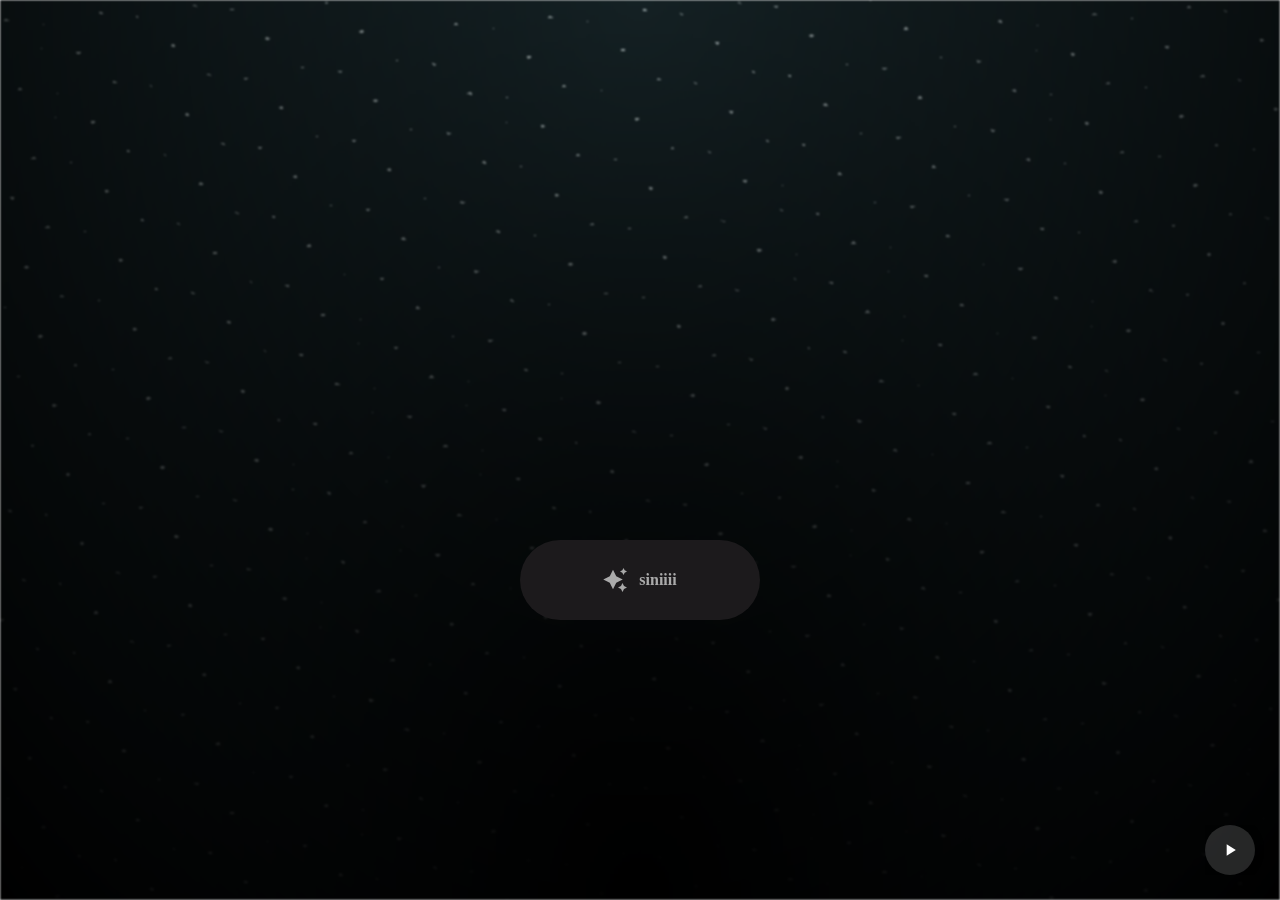
<file: index.html>
<!DOCTYPE html>
<html lang="en">
<head>
  <meta charset="UTF-8">
  <meta name="viewport" content="width=device-width, initial-scale=1.0">
  <link rel="shortcut icon" href="images/gift.png" type="image/x-icon">
  <link rel="stylesheet" href="css/index.css">
  <title>FLOWERS FOR SOMEONE</title>
</head>
<body>
  <div class="night"></div>
  <h1 class="title"></h1>

  <div style="position: absolute; top: 60vh; width: 100%; display: flex; justify-content: center;">
    <a href="flower.html" class="btn">
      <svg height="24" width="24" fill="#FFFFFF" viewBox="0 0 24 24" class="sparkle">
        <path d="M10,21.236,6.755,14.745.264,11.5,6.755,8.255,10,1.764l3.245,6.491L19.736,11.5l-6.491,3.245ZM18,21l1.5,3L21,21l3-1.5L21,18l-1.5-3L18,18l-3,1.5ZM19.333,4.667,20.5,7l1.167-2.333L24,3.5,21.667,2.333,20.5,0,19.333,2.333,17,3.5Z"/>
      </svg>
      <span class="text">siniiii</span>
    </a>
  </div>

  <!-- Floating Music Button -->
  <iframe
    src="music.html"
    allow="autoplay"
    id="bg-music"
    style="
      position: fixed;
      bottom: 15px;
      right: 15px;
      width: 60px;
      height: 60px;
      border: none;
      background: transparent;
      z-index: 9999;
    ">
  </iframe>

  <script src="js/index.js"></script>

  <script>
    document.addEventListener("click", () => {
      const iframe = document.getElementById("bg-music");
      iframe.contentWindow.postMessage("startMusic", "*");
    }, { once: true });
  </script>
</body>
</html>
</file>
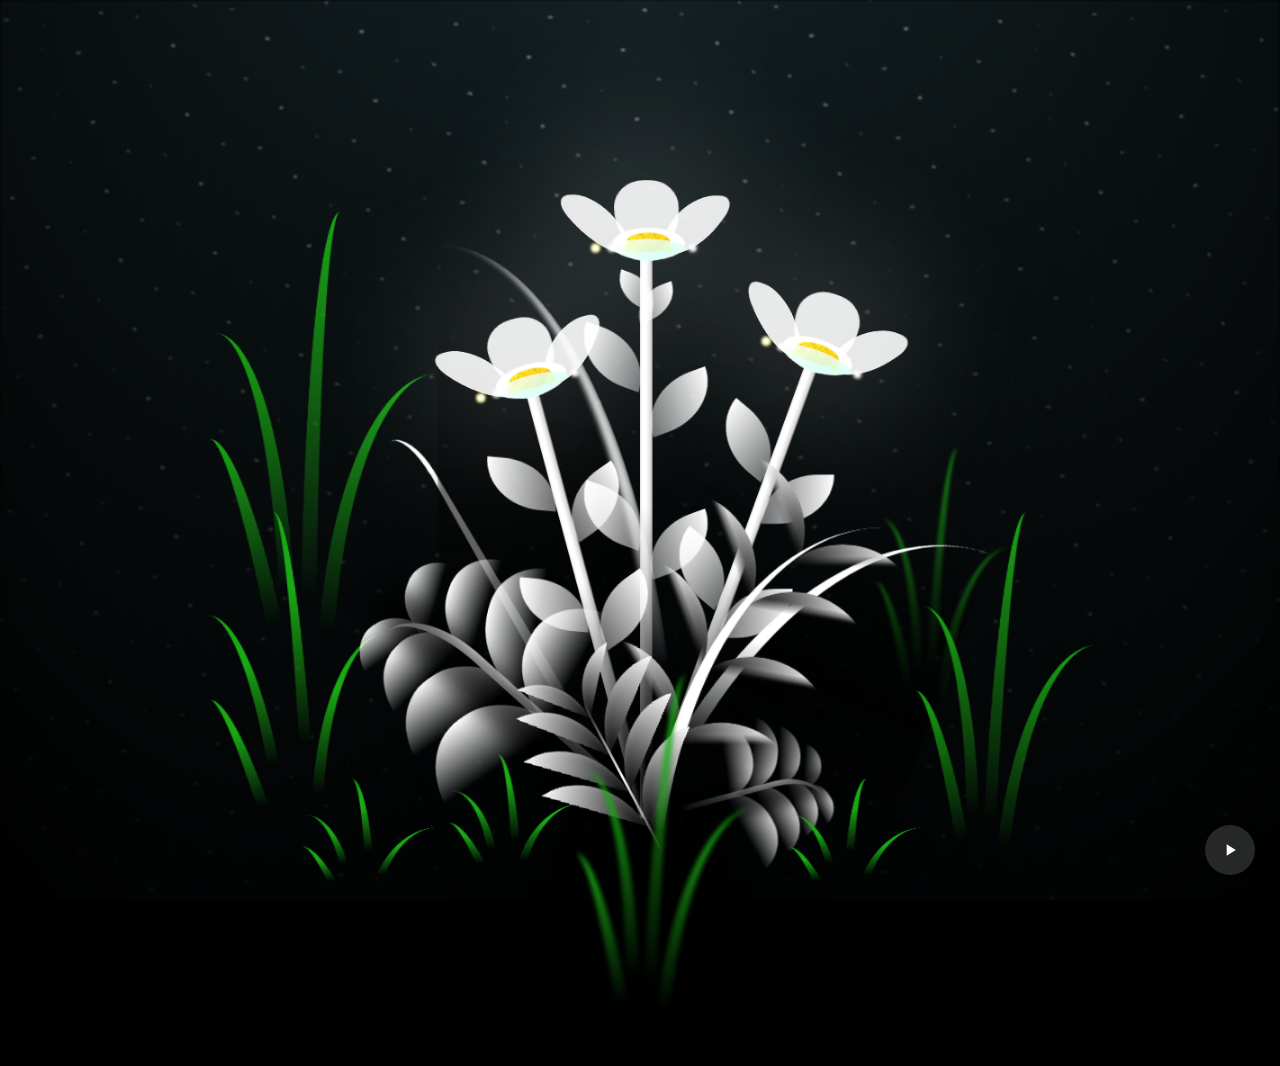
<file: flower.html>
<!DOCTYPE html>
<html lang="en">

<head>
  <meta charset="UTF-8">
  <meta http-equiv="X-UA-Compatible" content="IE=edge">
  <meta name="viewport" content="width=device-width, initial-scale=1.0">
  <link rel="shortcut icon" href="images/gift.png" type="image/x-icon">
  <link rel="stylesheet" href="css/style.css">

  <!-- Document Title -->
  <title>FLOWERS</title>
</head>

<body class="not-loaded">
  <!-- Background -->
  <div class="night"></div>

  <!-- Flower -->
  <div class="flowers">
    <div class="flower flower--1">
      <div class="flower__leafs flower__leafs--1">
        <div class="flower__leaf flower__leaf--1"></div>
        <div class="flower__leaf flower__leaf--2"></div>
        <div class="flower__leaf flower__leaf--3"></div>
        <div class="flower__leaf flower__leaf--4"></div>
        <div class="flower__white-circle"></div>

        <div class="flower__light flower__light--1"></div>
        <div class="flower__light flower__light--2"></div>
        <div class="flower__light flower__light--3"></div>
        <div class="flower__light flower__light--4"></div>
        <div class="flower__light flower__light--5"></div>
        <div class="flower__light flower__light--6"></div>
        <div class="flower__light flower__light--7"></div>
        <div class="flower__light flower__light--8"></div>

      </div>
      <div class="flower__line">
        <div class="flower__line__leaf flower__line__leaf--1"></div>
        <div class="flower__line__leaf flower__line__leaf--2"></div>
        <div class="flower__line__leaf flower__line__leaf--3"></div>
        <div class="flower__line__leaf flower__line__leaf--4"></div>
        <div class="flower__line__leaf flower__line__leaf--5"></div>
        <div class="flower__line__leaf flower__line__leaf--6"></div>
      </div>
    </div>

    <div class="flower flower--2">
      <div class="flower__leafs flower__leafs--2">
        <div class="flower__leaf flower__leaf--1"></div>
        <div class="flower__leaf flower__leaf--2"></div>
        <div class="flower__leaf flower__leaf--3"></div>
        <div class="flower__leaf flower__leaf--4"></div>
        <div class="flower__white-circle"></div>

        <div class="flower__light flower__light--1"></div>
        <div class="flower__light flower__light--2"></div>
        <div class="flower__light flower__light--3"></div>
        <div class="flower__light flower__light--4"></div>
        <div class="flower__light flower__light--5"></div>
        <div class="flower__light flower__light--6"></div>
        <div class="flower__light flower__light--7"></div>
        <div class="flower__light flower__light--8"></div>

      </div>
      <div class="flower__line">
        <div class="flower__line__leaf flower__line__leaf--1"></div>
        <div class="flower__line__leaf flower__line__leaf--2"></div>
        <div class="flower__line__leaf flower__line__leaf--3"></div>
        <div class="flower__line__leaf flower__line__leaf--4"></div>
      </div>
    </div>

    <div class="flower flower--3">
      <div class="flower__leafs flower__leafs--3">
        <div class="flower__leaf flower__leaf--1"></div>
        <div class="flower__leaf flower__leaf--2"></div>
        <div class="flower__leaf flower__leaf--3"></div>
        <div class="flower__leaf flower__leaf--4"></div>
        <div class="flower__white-circle"></div>

        <div class="flower__light flower__light--1"></div>
        <div class="flower__light flower__light--2"></div>
        <div class="flower__light flower__light--3"></div>
        <div class="flower__light flower__light--4"></div>
        <div class="flower__light flower__light--5"></div>
        <div class="flower__light flower__light--6"></div>
        <div class="flower__light flower__light--7"></div>
        <div class="flower__light flower__light--8"></div>

      </div>
      <div class="flower__line">
        <div class="flower__line__leaf flower__line__leaf--1"></div>
        <div class="flower__line__leaf flower__line__leaf--2"></div>
        <div class="flower__line__leaf flower__line__leaf--3"></div>
        <div class="flower__line__leaf flower__line__leaf--4"></div>
      </div>
    </div>

    <div class="grow-ans" style="--d:1.2s">
      <div class="flower__g-long">
        <div class="flower__g-long__top"></div>
        <div class="flower__g-long__bottom"></div>
      </div>
    </div>

    <div class="growing-grass">
      <div class="flower__grass flower__grass--1">
        <div class="flower__grass--top"></div>
        <div class="flower__grass--bottom"></div>
        <div class="flower__grass__leaf flower__grass__leaf--1"></div>
        <div class="flower__grass__leaf flower__grass__leaf--2"></div>
        <div class="flower__grass__leaf flower__grass__leaf--3"></div>
        <div class="flower__grass__leaf flower__grass__leaf--4"></div>
        <div class="flower__grass__leaf flower__grass__leaf--5"></div>
        <div class="flower__grass__leaf flower__grass__leaf--6"></div>
        <div class="flower__grass__leaf flower__grass__leaf--7"></div>
        <div class="flower__grass__leaf flower__grass__leaf--8"></div>
        <div class="flower__grass__overlay"></div>
      </div>
    </div>

    <div class="growing-grass">
      <div class="flower__grass flower__grass--2">
        <div class="flower__grass--top"></div>
        <div class="flower__grass--bottom"></div>
        <div class="flower__grass__leaf flower__grass__leaf--1"></div>
        <div class="flower__grass__leaf flower__grass__leaf--2"></div>
        <div class="flower__grass__leaf flower__grass__leaf--3"></div>
        <div class="flower__grass__leaf flower__grass__leaf--4"></div>
        <div class="flower__grass__leaf flower__grass__leaf--5"></div>
        <div class="flower__grass__leaf flower__grass__leaf--6"></div>
        <div class="flower__grass__leaf flower__grass__leaf--7"></div>
        <div class="flower__grass__leaf flower__grass__leaf--8"></div>
        <div class="flower__grass__overlay"></div>
      </div>
    </div>

    <div class="grow-ans" style="--d:2.4s">
      <div class="flower__g-right flower__g-right--1">
        <div class="leaf"></div>
      </div>
    </div>

    <div class="grow-ans" style="--d:2.8s">
      <div class="flower__g-right flower__g-right--2">
        <div class="leaf"></div>
      </div>
    </div>

    <div class="grow-ans" style="--d:2.8s">
      <div class="flower__g-front">
        <div class="flower__g-front__leaf-wrapper flower__g-front__leaf-wrapper--1">
          <div class="flower__g-front__leaf"></div>
        </div>
        <div class="flower__g-front__leaf-wrapper flower__g-front__leaf-wrapper--2">
          <div class="flower__g-front__leaf"></div>
        </div>
        <div class="flower__g-front__leaf-wrapper flower__g-front__leaf-wrapper--3">
          <div class="flower__g-front__leaf"></div>
        </div>
        <div class="flower__g-front__leaf-wrapper flower__g-front__leaf-wrapper--4">
          <div class="flower__g-front__leaf"></div>
        </div>
        <div class="flower__g-front__leaf-wrapper flower__g-front__leaf-wrapper--5">
          <div class="flower__g-front__leaf"></div>
        </div>
        <div class="flower__g-front__leaf-wrapper flower__g-front__leaf-wrapper--6">
          <div class="flower__g-front__leaf"></div>
        </div>
        <div class="flower__g-front__leaf-wrapper flower__g-front__leaf-wrapper--7">
          <div class="flower__g-front__leaf"></div>
        </div>
        <div class="flower__g-front__leaf-wrapper flower__g-front__leaf-wrapper--8">
          <div class="flower__g-front__leaf"></div>
        </div>
        <div class="flower__g-front__line"></div>
      </div>
    </div>

    <div class="grow-ans" style="--d:3.2s">
      <div class="flower__g-fr">
        <div class="leaf"></div>
        <div class="flower__g-fr__leaf flower__g-fr__leaf--1"></div>
        <div class="flower__g-fr__leaf flower__g-fr__leaf--2"></div>
        <div class="flower__g-fr__leaf flower__g-fr__leaf--3"></div>
        <div class="flower__g-fr__leaf flower__g-fr__leaf--4"></div>
        <div class="flower__g-fr__leaf flower__g-fr__leaf--5"></div>
        <div class="flower__g-fr__leaf flower__g-fr__leaf--6"></div>
        <div class="flower__g-fr__leaf flower__g-fr__leaf--7"></div>
        <div class="flower__g-fr__leaf flower__g-fr__leaf--8"></div>
      </div>
    </div>

    <div class="long-g long-g--0">
      <div class="grow-ans" style="--d:3s">
        <div class="leaf leaf--0"></div>
      </div>
      <div class="grow-ans" style="--d:2.2s">
        <div class="leaf leaf--1"></div>
      </div>
      <div class="grow-ans" style="--d:3.4s">
        <div class="leaf leaf--2"></div>
      </div>
      <div class="grow-ans" style="--d:3.6s">
        <div class="leaf leaf--3"></div>
      </div>
    </div>

    <div class="long-g long-g--1">
      <div class="grow-ans" style="--d:3.6s">
        <div class="leaf leaf--0"></div>
      </div>
      <div class="grow-ans" style="--d:3.8s">
        <div class="leaf leaf--1"></div>
      </div>
      <div class="grow-ans" style="--d:4s">
        <div class="leaf leaf--2"></div>
      </div>
      <div class="grow-ans" style="--d:4.2s">
        <div class="leaf leaf--3"></div>
      </div>
    </div>

    <div class="long-g long-g--2">
      <div class="grow-ans" style="--d:4s">
        <div class="leaf leaf--0"></div>
      </div>
      <div class="grow-ans" style="--d:4.2s">
        <div class="leaf leaf--1"></div>
      </div>
      <div class="grow-ans" style="--d:4.4s">
        <div class="leaf leaf--2"></div>
      </div>
      <div class="grow-ans" style="--d:4.6s">
        <div class="leaf leaf--3"></div>
      </div>
    </div>

    <div class="long-g long-g--3">
      <div class="grow-ans" style="--d:4s">
        <div class="leaf leaf--0"></div>
      </div>
      <div class="grow-ans" style="--d:4.2s">
        <div class="leaf leaf--1"></div>
      </div>
      <div class="grow-ans" style="--d:3s">
        <div class="leaf leaf--2"></div>
      </div>
      <div class="grow-ans" style="--d:3.6s">
        <div class="leaf leaf--3"></div>
      </div>
    </div>

    <div class="long-g long-g--4">
      <div class="grow-ans" style="--d:4s">
        <div class="leaf leaf--0"></div>
      </div>
      <div class="grow-ans" style="--d:4.2s">
        <div class="leaf leaf--1"></div>
      </div>
      <div class="grow-ans" style="--d:3s">
        <div class="leaf leaf--2"></div>
      </div>
      <div class="grow-ans" style="--d:3.6s">
        <div class="leaf leaf--3"></div>
      </div>
    </div>

    <div class="long-g long-g--5">
      <div class="grow-ans" style="--d:4s">
        <div class="leaf leaf--0"></div>
      </div>
      <div class="grow-ans" style="--d:4.2s">
        <div class="leaf leaf--1"></div>
      </div>
      <div class="grow-ans" style="--d:3s">
        <div class="leaf leaf--2"></div>
      </div>
      <div class="grow-ans" style="--d:3.6s">
        <div class="leaf leaf--3"></div>
      </div>
    </div>

    <div class="long-g long-g--6">
      <div class="grow-ans" style="--d:4.2s">
        <div class="leaf leaf--0"></div>
      </div>
      <div class="grow-ans" style="--d:4.4s">
        <div class="leaf leaf--1"></div>
      </div>
      <div class="grow-ans" style="--d:4.6s">
        <div class="leaf leaf--2"></div>
      </div>
      <div class="grow-ans" style="--d:4.8s">
        <div class="leaf leaf--3"></div>
      </div>
    </div>

    <div class="long-g long-g--7">
      <div class="grow-ans" style="--d:3s">
        <div class="leaf leaf--0"></div>
      </div>
      <div class="grow-ans" style="--d:3.2s">
        <div class="leaf leaf--1"></div>
      </div>
      <div class="grow-ans" style="--d:3.5s">
        <div class="leaf leaf--2"></div>
      </div>
      <div class="grow-ans" style="--d:3.6s">
        <div class="leaf leaf--3"></div>
      </div>
    </div>
  </div>

  <!-- Title -->
  <h1 class="title"><span id="title"></span></h1>

  <!-- Floating Music Button -->
  <iframe
    src="music.html"
    allow="autoplay"
    id="bg-music"
    style="
      position: fixed;
      bottom: 15px;
      right: 15px;
      width: 60px;
      height: 60px;
      border: none;
      background: transparent;
      z-index: 9999;
    ">
  </iframe>

  <!-- Import Javascript -->
<script src="js/main.js"></script>

   <script>
    document.addEventListener("click", () => {
      const iframe = document.getElementById("bg-music");
      iframe.contentWindow.postMessage("startMusic", "*");
    }, { once: true });
  </script>
</body>

</html>
</file>
<file: css/index.css>
*,
*::after,
*::before {
  padding: 0;
  margin: 0;
  box-sizing: border-box;
}

:root {
  --dark-color: #000;
}

.night {
  position: fixed;
  left: 50%;
  top: 0;
  transform: translateX(-50%);
  width: 100%;
  height: 100%;
  filter: blur(0.1vmin);
  background-image: radial-gradient(ellipse at top, transparent 0%, var(--dark-color)), radial-gradient(ellipse at bottom, var(--dark-color), rgba(145, 233, 255, 0.2)), repeating-linear-gradient(220deg, rgb(0, 0, 0) 0px, rgb(0, 0, 0) 19px, transparent 19px, transparent 22px), repeating-linear-gradient(189deg, rgb(0, 0, 0) 0px, rgb(0, 0, 0) 19px, transparent 19px, transparent 22px), repeating-linear-gradient(148deg, rgb(0, 0, 0) 0px, rgb(0, 0, 0) 19px, transparent 19px, transparent 22px), linear-gradient(90deg, rgb(255, 255, 250), rgb(240, 240, 240));
}

.title {
  position: absolute;
  top: 0;
  left: 0;
  color: white;
  font-family: 'Courier New', Courier, monospace;

  display: flex;
  flex-wrap: wrap;
  justify-content: center;
  align-content: center;
  align-items: center;

  width: 100%;
  height: 100vh;
  text-shadow: 0 0 20px white;
  letter-spacing: 0px;
}

@media (min-width: 500px) {
  .title {
    letter-spacing: 20px;
  }
}

@keyframes typing {
  from {
    opacity: 0;
  }

  to {
    opacity: 1;
  }
}

/* Terapkan animasi dengan delay */
.title span {
  opacity: 0;
  animation: typing 1s ease forwards;
  animation-delay: var(--delay);
}

a {
  text-decoration: none;
}

.btn {
  border: none;
  width: 15em;
  height: 5em;
  border-radius: 3em;
  display: flex;
  justify-content: center;
  align-items: center;
  gap: 12px;
  background: #1C1A1C;
  cursor: pointer;
  transition: all 450ms ease-in-out;
}

.sparkle {
  fill: #AAAAAA;
  transition: all 800ms ease;
}

.text {
  font-weight: 600;
  color: #AAAAAA;
  font-size: medium;
}

.btn:hover {
  background: linear-gradient(0deg, #A47CF3, #683FEA);
  box-shadow: inset 0px 1px 0px 0px rgba(255, 255, 255, 0.4),
    inset 0px -4px 0px 0px rgba(0, 0, 0, 0.2),
    0px 0px 0px 4px rgba(255, 255, 255, 0.2),
    0px 0px 180px 0px #9917FF;
  transform: translateY(-2px);
}

.btn:hover .text {
  color: white;
}

.btn:hover .sparkle {
  fill: white;
  transform: scale(1.2);
}
</file>
<file: css/style.css>
*,
*::after,
*::before {
  padding: 0;
  margin: 0;
  box-sizing: border-box;
}

:root {
  --dark-color: #000;
}

.title {
  position: absolute;
  width: 100%;
  text-align: center;
  margin-top: 50px;
  top: 0;
  left: 0;
  color: white;
  font-family: 'Courier New', Courier, monospace;
  font-size: 70px;
  text-shadow: 0px 0px 20px white;
}

body {
  display: flex;
  align-items: flex-end;
  justify-content: center;
  min-height: 100vh;
  background-color: var(--dark-color);
  overflow: hidden;
  perspective: 1000px;
}

.night {
  position: fixed;
  left: 50%;
  top: 0;
  transform: translateX(-50%);
  width: 100%;
  height: 100%;
  filter: blur(0.1vmin);
  background-image: radial-gradient(ellipse at top, transparent 0%, var(--dark-color)), radial-gradient(ellipse at bottom, var(--dark-color), rgba(145, 233, 255, 0.2)), repeating-linear-gradient(220deg, rgb(0, 0, 0) 0px, rgb(0, 0, 0) 19px, transparent 19px, transparent 22px), repeating-linear-gradient(189deg, rgb(0, 0, 0) 0px, rgb(0, 0, 0) 19px, transparent 19px, transparent 22px), repeating-linear-gradient(148deg, rgb(0, 0, 0) 0px, rgb(0, 0, 0) 19px, transparent 19px, transparent 22px), linear-gradient(90deg, rgb(255, 255, 250), rgb(240, 240, 240));
}

.flowers {
  position: relative;
  transform: scale(0.9);
}

.flower {
  position: absolute;
  bottom: 10vmin;
  transform-origin: bottom center;
  z-index: 10;
  --fl-speed: 0.8s;
}

.flower--1 {
  animation: moving-flower-1 4s linear infinite;
}

.flower--1 .flower__line {
  height: 70vmin;
  animation-delay: 0.3s;
}

.flower--1 .flower__line__leaf--1 {
  animation: blooming-leaf-right var(--fl-speed) 1.6s backwards;
}

.flower--1 .flower__line__leaf--2 {
  animation: blooming-leaf-right var(--fl-speed) 1.4s backwards;
}

.flower--1 .flower__line__leaf--3 {
  animation: blooming-leaf-left var(--fl-speed) 1.2s backwards;
}

.flower--1 .flower__line__leaf--4 {
  animation: blooming-leaf-left var(--fl-speed) 1s backwards;
}

.flower--1 .flower__line__leaf--5 {
  animation: blooming-leaf-right var(--fl-speed) 1.8s backwards;
}

.flower--1 .flower__line__leaf--6 {
  animation: blooming-leaf-left var(--fl-speed) 2s backwards;
}

.flower--2 {
  left: 50%;
  transform: rotate(20deg);
  animation: moving-flower-2 4s linear infinite;
}

.flower--2 .flower__line {
  height: 60vmin;
  animation-delay: 0.6s;
}

.flower--2 .flower__line__leaf--1 {
  animation: blooming-leaf-right var(--fl-speed) 1.9s backwards;
}

.flower--2 .flower__line__leaf--2 {
  animation: blooming-leaf-right var(--fl-speed) 1.7s backwards;
}

.flower--2 .flower__line__leaf--3 {
  animation: blooming-leaf-left var(--fl-speed) 1.5s backwards;
}

.flower--2 .flower__line__leaf--4 {
  animation: blooming-leaf-left var(--fl-speed) 1.3s backwards;
}

.flower--3 {
  left: 50%;
  transform: rotate(-15deg);
  animation: moving-flower-3 4s linear infinite;
}

.flower--3 .flower__line {
  animation-delay: 0.9s;
}

.flower--3 .flower__line__leaf--1 {
  animation: blooming-leaf-right var(--fl-speed) 2.5s backwards;
}

.flower--3 .flower__line__leaf--2 {
  animation: blooming-leaf-right var(--fl-speed) 2.3s backwards;
}

.flower--3 .flower__line__leaf--3 {
  animation: blooming-leaf-left var(--fl-speed) 2.1s backwards;
}

.flower--3 .flower__line__leaf--4 {
  animation: blooming-leaf-left var(--fl-speed) 1.9s backwards;
}

.flower__leafs {
  position: relative;
  animation: blooming-flower 2s backwards;
}

.flower__leafs--1 {
  animation-delay: 1.1s;
}

.flower__leafs--2 {
  animation-delay: 1.4s;
}

.flower__leafs--3 {
  animation-delay: 1.7s;
}

.flower__leafs::after {
  content: "";
  position: absolute;
  left: 0;
  top: 0;
  transform: translate(-50%, -100%);
  width: 8vmin;
  height: 8vmin;
  background-color: #fff;
  filter: blur(10vmin);
}

.flower__leaf {
  position: absolute;
  bottom: 0;
  left: 50%;
  width: 8vmin;
  height: 11vmin;
  border-radius: 51% 49% 47% 53%/44% 45% 55% 69%;
  background-color: #a7ffee;
  background-image: linear-gradient(to top, #fff, #fff);
  transform-origin: bottom center;
  opacity: 0.9;
  box-shadow: inset 0 0 2vmin rgba(255, 255, 255, 0.5);
}

.flower__leaf--1 {
  transform: translate(-10%, 1%) rotateY(40deg) rotateX(-50deg);
}

.flower__leaf--2 {
  transform: translate(-50%, -4%) rotateX(40deg);
}

.flower__leaf--3 {
  transform: translate(-90%, 0%) rotateY(45deg) rotateX(50deg);
}

.flower__leaf--4 {
  width: 8vmin;
  height: 8vmin;
  transform-origin: bottom left;
  border-radius: 4vmin 10vmin 4vmin 4vmin;
  transform: translate(0%, 18%) rotateX(70deg) rotate(-43deg);
  background-image: linear-gradient(to top, rgba(255, 2555, 255, 0.4), #fff);
  z-index: 1;
  opacity: 0.8;
  -webkit-transform: translate(0%, 18%) rotateX(70deg) rotate(-43deg);
  -moz-transform: translate(0%, 18%) rotateX(70deg) rotate(-43deg);
  -ms-transform: translate(0%, 18%) rotateX(70deg) rotate(-43deg);
  -o-transform: translate(0%, 18%) rotateX(70deg) rotate(-43deg);
}

.flower__white-circle {
  position: absolute;
  left: -3.5vmin;
  top: -3vmin;
  width: 9vmin;
  height: 4vmin;
  border-radius: 50%;
  background-color: #fff;
}

.flower__white-circle::after {
  content: "";
  position: absolute;
  left: 50%;
  top: 45%;
  transform: translate(-50%, -50%);
  width: 60%;
  height: 60%;
  border-radius: inherit;
  background-image: repeating-linear-gradient(135deg, rgba(0, 0, 0, 0.03) 0px, rgba(0, 0, 0, 0.03) 1px, transparent 1px, transparent 12px), repeating-linear-gradient(45deg, rgba(0, 0, 0, 0.03) 0px, rgba(0, 0, 0, 0.03) 1px, transparent 1px, transparent 12px), repeating-linear-gradient(67.5deg, rgba(0, 0, 0, 0.03) 0px, rgba(0, 0, 0, 0.03) 1px, transparent 1px, transparent 12px), repeating-linear-gradient(135deg, rgba(0, 0, 0, 0.03) 0px, rgba(0, 0, 0, 0.03) 1px, transparent 1px, transparent 12px), repeating-linear-gradient(45deg, rgba(0, 0, 0, 0.03) 0px, rgba(0, 0, 0, 0.03) 1px, transparent 1px, transparent 12px), repeating-linear-gradient(112.5deg, rgba(0, 0, 0, 0.03) 0px, rgba(0, 0, 0, 0.03) 1px, transparent 1px, transparent 12px), repeating-linear-gradient(112.5deg, rgba(0, 0, 0, 0.03) 0px, rgba(0, 0, 0, 0.03) 1px, transparent 1px, transparent 12px), repeating-linear-gradient(45deg, rgba(0, 0, 0, 0.03) 0px, rgba(0, 0, 0, 0.03) 1px, transparent 1px, transparent 12px), repeating-linear-gradient(22.5deg, rgba(0, 0, 0, 0.03) 0px, rgba(0, 0, 0, 0.03) 1px, transparent 1px, transparent 12px), repeating-linear-gradient(45deg, rgba(0, 0, 0, 0.03) 0px, rgba(0, 0, 0, 0.03) 1px, transparent 1px, transparent 12px), repeating-linear-gradient(22.5deg, rgba(0, 0, 0, 0.03) 0px, rgba(0, 0, 0, 0.03) 1px, transparent 1px, transparent 12px), repeating-linear-gradient(135deg, rgba(0, 0, 0, 0.03) 0px, rgba(0, 0, 0, 0.03) 1px, transparent 1px, transparent 12px), repeating-linear-gradient(157.5deg, rgba(0, 0, 0, 0.03) 0px, rgba(0, 0, 0, 0.03) 1px, transparent 1px, transparent 12px), repeating-linear-gradient(67.5deg, rgba(0, 0, 0, 0.03) 0px, rgba(0, 0, 0, 0.03) 1px, transparent 1px, transparent 12px), repeating-linear-gradient(67.5deg, rgba(0, 0, 0, 0.03) 0px, rgba(0, 0, 0, 0.03) 1px, transparent 1px, transparent 12px), linear-gradient(90deg, rgb(255, 235, 18), rgb(255, 206, 0));
}

.flower__line {
  height: 55vmin;
  width: 1.5vmin;
  background-image: linear-gradient(to left, rgba(0, 0, 0, 0.2), transparent, rgba(255, 255, 255, 0.2)), linear-gradient(to top, transparent 10%, #fff, #fff);
  box-shadow: inset 0 0 2px rgba(0, 0, 0, 0.5);
  animation: grow-flower-tree 4s backwards;
}

.flower__line__leaf {
  --w: 7vmin;
  --h: calc(var(--w) + 2vmin);
  position: absolute;
  top: 20%;
  left: 90%;
  width: var(--w);
  height: var(--h);
  border-top-right-radius: var(--h);
  border-bottom-left-radius: var(--h);
  background-image: linear-gradient(to top, rgba(255, 255, 255, 0.4), #fff);
}

.flower__line__leaf--1 {
  transform: rotate(70deg) rotateY(30deg);
}

.flower__line__leaf--2 {
  top: 45%;
  transform: rotate(70deg) rotateY(30deg);
}

.flower__line__leaf--3,
.flower__line__leaf--4,
.flower__line__leaf--6 {
  border-top-right-radius: 0;
  border-bottom-left-radius: 0;
  border-top-left-radius: var(--h);
  border-bottom-right-radius: var(--h);
  left: -460%;
  top: 12%;
  transform: rotate(-70deg) rotateY(30deg);
}

.flower__line__leaf--4 {
  top: 40%;
}

.flower__line__leaf--5 {
  top: 0;
  transform-origin: left;
  transform: rotate(70deg) rotateY(30deg) scale(0.6);
}

.flower__line__leaf--6 {
  top: -2%;
  left: -450%;
  transform-origin: right;
  transform: rotate(-70deg) rotateY(30deg) scale(0.6);
}

.flower__light {
  position: absolute;
  bottom: 0vmin;
  width: 1vmin;
  height: 1vmin;
  background-color: rgb(255, 251, 0);
  border-radius: 50%;
  filter: blur(0.2vmin);
  animation: light-ans 4s linear infinite backwards;
}

.flower__light:nth-child(odd) {
  background-color: #fff;
}

.flower__light--1 {
  left: -2vmin;
  animation-delay: 1s;
}

.flower__light--2 {
  left: 3vmin;
  animation-delay: 0.5s;
}

.flower__light--3 {
  left: -6vmin;
  animation-delay: 0.3s;
}

.flower__light--4 {
  left: 6vmin;
  animation-delay: 0.9s;
}

.flower__light--5 {
  left: -1vmin;
  animation-delay: 1.5s;
}

.flower__light--6 {
  left: -4vmin;
  animation-delay: 3s;
}

.flower__light--7 {
  left: 3vmin;
  animation-delay: 2s;
}

.flower__light--8 {
  left: -6vmin;
  animation-delay: 3.5s;
}

.flower__grass {
  --c: #fff;
  --line-w: 1.5vmin;
  position: absolute;
  bottom: 12vmin;
  left: -7vmin;
  display: flex;
  flex-direction: column;
  align-items: flex-end;
  z-index: 20;
  transform-origin: bottom center;
  transform: rotate(-48deg) rotateY(40deg);
}

.flower__grass--1 {
  animation: moving-grass 2s linear infinite;
}

.flower__grass--2 {
  left: 2vmin;
  bottom: 10vmin;
  transform: scale(0.5) rotate(75deg) rotateX(10deg) rotateY(-200deg);
  opacity: 0.8;
  z-index: 0;
  animation: moving-grass--2 1.5s linear infinite;
}

.flower__grass--top {
  width: 7vmin;
  height: 10vmin;
  border-top-right-radius: 100%;
  border-right: var(--line-w) solid var(--c);
  transform-origin: bottom center;
  transform: rotate(-2deg);
}

.flower__grass--bottom {
  margin-top: -2px;
  width: var(--line-w);
  height: 25vmin;
  background-image: linear-gradient(to top, transparent, var(--c));
}

.flower__grass__leaf {
  --size: 10vmin;
  position: absolute;
  width: calc(var(--size) * 2.1);
  height: var(--size);
  border-top-left-radius: var(--size);
  border-top-right-radius: var(--size);
  background-image: linear-gradient(to top, transparent, transparent 30%, var(--c));
  z-index: 100;
}

.flower__grass__leaf--1 {
  top: -6%;
  left: 30%;
  --size: 6vmin;
  transform: rotate(-20deg);
  animation: growing-grass-ans--1 2s 2.6s backwards;
}

@keyframes growing-grass-ans--1 {
  0% {
    transform-origin: bottom left;
    transform: rotate(-20deg) scale(0);
  }
}

.flower__grass__leaf--2 {
  top: -5%;
  left: -110%;
  --size: 6vmin;
  transform: rotate(10deg);
  animation: growing-grass-ans--2 2s 2.4s linear backwards;
}

@keyframes growing-grass-ans--2 {
  0% {
    transform-origin: bottom right;
    transform: rotate(10deg) scale(0);
  }
}

.flower__grass__leaf--3 {
  top: 5%;
  left: 60%;
  --size: 8vmin;
  transform: rotate(-18deg) rotateX(-20deg);
  animation: growing-grass-ans--3 2s 2.2s linear backwards;
}

@keyframes growing-grass-ans--3 {
  0% {
    transform-origin: bottom left;
    transform: rotate(-18deg) rotateX(-20deg) scale(0);
  }
}

.flower__grass__leaf--4 {
  top: 6%;
  left: -135%;
  --size: 8vmin;
  transform: rotate(2deg);
  animation: growing-grass-ans--4 2s 2s linear backwards;
}

@keyframes growing-grass-ans--4 {
  0% {
    transform-origin: bottom right;
    transform: rotate(2deg) scale(0);
  }
}

.flower__grass__leaf--5 {
  top: 20%;
  left: 60%;
  --size: 10vmin;
  transform: rotate(-24deg) rotateX(-20deg);
  animation: growing-grass-ans--5 2s 1.8s linear backwards;
}

@keyframes growing-grass-ans--5 {
  0% {
    transform-origin: bottom left;
    transform: rotate(-24deg) rotateX(-20deg) scale(0);
  }
}

.flower__grass__leaf--6 {
  top: 22%;
  left: -180%;
  --size: 10vmin;
  transform: rotate(10deg);
  animation: growing-grass-ans--6 2s 1.6s linear backwards;
}

@keyframes growing-grass-ans--6 {
  0% {
    transform-origin: bottom right;
    transform: rotate(10deg) scale(0);
  }
}

.flower__grass__leaf--7 {
  top: 39%;
  left: 70%;
  --size: 10vmin;
  transform: rotate(-10deg);
  animation: growing-grass-ans--7 2s 1.4s linear backwards;
}

@keyframes growing-grass-ans--7 {
  0% {
    transform-origin: bottom left;
    transform: rotate(-10deg) scale(0);
  }
}

.flower__grass__leaf--8 {
  top: 40%;
  left: -215%;
  --size: 11vmin;
  transform: rotate(10deg);
  animation: growing-grass-ans--8 2s 1.2s linear backwards;
}

@keyframes growing-grass-ans--8 {
  0% {
    transform-origin: bottom right;
    transform: rotate(10deg) scale(0);
  }
}

.flower__grass__overlay {
  position: absolute;
  top: -10%;
  right: 0%;
  width: 100%;
  height: 100%;
  background-color: rgba(0, 0, 0, 0.6);
  filter: blur(1.5vmin);
  z-index: 100;
}

.flower__g-long {
  --w: 2vmin;
  --h: 6vmin;
  --c: #fff;
  position: absolute;
  bottom: 10vmin;
  left: -3vmin;
  transform-origin: bottom center;
  transform: rotate(-30deg) rotateY(-20deg);
  display: flex;
  flex-direction: column;
  align-items: flex-end;
  animation: flower-g-long-ans 3s linear infinite;
}

@keyframes flower-g-long-ans {

  0%,
  100% {
    transform: rotate(-30deg) rotateY(-20deg);
  }

  50% {
    transform: rotate(-32deg) rotateY(-20deg);
  }
}

.flower__g-long__top {
  top: calc(var(--h) * -1);
  width: calc(var(--w) + 1vmin);
  height: var(--h);
  border-top-right-radius: 100%;
  border-right: 0.7vmin solid var(--c);
  transform: translate(-0.7vmin, 1vmin);
}

.flower__g-long__bottom {
  width: var(--w);
  height: 50vmin;
  transform-origin: bottom center;
  background-image: linear-gradient(to top, transparent 30%, var(--c));
  box-shadow: inset 0 0 2px rgba(0, 0, 0, 0.5);
  -webkit-clip-path: polygon(35% 0, 65% 1%, 100% 100%, 0% 100%);
  clip-path: polygon(35% 0, 65% 1%, 100% 100%, 0% 100%);
}

.flower__g-right {
  position: absolute;
  bottom: 6vmin;
  left: -2vmin;
  transform-origin: bottom left;
  transform: rotate(20deg);
}

.flower__g-right .leaf {
  width: 30vmin;
  height: 50vmin;
  border-top-left-radius: 100%;
  border-left: 2vmin solid #fff;
  background-image: linear-gradient(to bottom, transparent, var(--dark-color) 60%);
  -webkit-mask-image: linear-gradient(to top, transparent 30%, #fff 60%);
}

.flower__g-right--1 {
  animation: flower-g-right-ans 2.5s linear infinite;
}

.flower__g-right--2 {
  left: 5vmin;
  transform: rotateY(-180deg);
  animation: flower-g-right-ans--2 3s linear infinite;
}

.flower__g-right--2 .leaf {
  height: 75vmin;
  filter: blur(0.3vmin);
  opacity: 0.8;
}

@keyframes flower-g-right-ans {

  0%,
  100% {
    transform: rotate(20deg);
  }

  50% {
    transform: rotate(24deg) rotateX(-20deg);
  }
}

@keyframes flower-g-right-ans--2 {

  0%,
  100% {
    transform: rotateY(-180deg) rotate(0deg) rotateX(-20deg);
  }

  50% {
    transform: rotateY(-180deg) rotate(6deg) rotateX(-20deg);
  }
}

.flower__g-front {
  position: absolute;
  bottom: 6vmin;
  left: 2.5vmin;
  z-index: 100;
  transform-origin: bottom center;
  transform: rotate(-28deg) rotateY(30deg) scale(1.04);
  animation: flower__g-front-ans 2s linear infinite;
}

@keyframes flower__g-front-ans {

  0%,
  100% {
    transform: rotate(-28deg) rotateY(30deg) scale(1.04);
  }

  50% {
    transform: rotate(-35deg) rotateY(40deg) scale(1.04);
  }
}

.flower__g-front__line {
  width: 0.3vmin;
  height: 20vmin;
  background-image: linear-gradient(to top, transparent, #fff, transparent 100%);
  position: relative;
}

.flower__g-front__leaf-wrapper {
  position: absolute;
  top: 0;
  left: 0;
  transform-origin: bottom left;
  transform: rotate(10deg);
}

.flower__g-front__leaf-wrapper:nth-child(even) {
  left: 0vmin;
  transform: rotateY(-180deg) rotate(5deg);
  animation: flower__g-front__leaf-left-ans 1s ease-in backwards;
}

.flower__g-front__leaf-wrapper:nth-child(odd) {
  animation: flower__g-front__leaf-ans 1s ease-in backwards;
}

.flower__g-front__leaf-wrapper--1 {
  top: -8vmin;
  transform: scale(0.7);
  animation: flower__g-front__leaf-ans 1s 5.5s ease-in backwards !important;
}

.flower__g-front__leaf-wrapper--2 {
  top: -8vmin;
  transform: rotateY(-180deg) scale(0.7) !important;
  animation: flower__g-front__leaf-left-ans-2 1s 4.6s ease-in backwards !important;
}

.flower__g-front__leaf-wrapper--3 {
  top: -3vmin;
  animation: flower__g-front__leaf-ans 1s 4.6s ease-in backwards;
}

.flower__g-front__leaf-wrapper--4 {
  top: -3vmin;
  transform: rotateY(-180deg) scale(0.9) !important;
  animation: flower__g-front__leaf-left-ans-2 1s 4.6s ease-in backwards !important;
}

@keyframes flower__g-front__leaf-left-ans-2 {
  0% {
    transform: rotateY(-180deg) scale(0);
  }
}

.flower__g-front__leaf-wrapper--5,
.flower__g-front__leaf-wrapper--6 {
  top: 2vmin;
}

.flower__g-front__leaf-wrapper--7,
.flower__g-front__leaf-wrapper--8 {
  top: 6.5vmin;
}

.flower__g-front__leaf-wrapper--2 {
  animation-delay: 5.2s !important;
}

.flower__g-front__leaf-wrapper--3 {
  animation-delay: 4.9s !important;
}

.flower__g-front__leaf-wrapper--5 {
  animation-delay: 4.3s !important;
}

.flower__g-front__leaf-wrapper--6 {
  animation-delay: 4.1s !important;
}

.flower__g-front__leaf-wrapper--7 {
  animation-delay: 3.8s !important;
}

.flower__g-front__leaf-wrapper--8 {
  animation-delay: 3.5s !important;
}

@keyframes flower__g-front__leaf-ans {
  0% {
    transform: rotate(10deg) scale(0);
  }
}

@keyframes flower__g-front__leaf-left-ans {
  0% {
    transform: rotateY(-180deg) rotate(5deg) scale(0);
  }
}

.flower__g-front__leaf {
  width: 10vmin;
  height: 10vmin;
  border-radius: 100% 0% 0% 100%/100% 100% 0% 0%;
  box-shadow: inset 0 2px 1vmin hsla(0, 0%, 100%, 0.2);
  background-image: linear-gradient(to bottom left, transparent, var(--dark-color)), linear-gradient(to bottom right, #fff 50%, transparent 50%, transparent);
  -webkit-mask-image: linear-gradient(to bottom right, #fff 50%, transparent 50%, transparent);
  mask-image: linear-gradient(to bottom right, #fff 50%, transparent 50%, transparent);
}

.flower__g-fr {
  position: absolute;
  bottom: -4vmin;
  left: vmin;
  transform-origin: bottom left;
  z-index: 10;
  animation: flower__g-fr-ans 2s linear infinite;
}

@keyframes flower__g-fr-ans {

  0%,
  100% {
    transform: rotate(2deg);
  }

  50% {
    transform: rotate(4deg);
    -webkit-transform: rotate(4deg);
    -moz-transform: rotate(4deg);
    -ms-transform: rotate(4deg);
    -o-transform: rotate(4deg);
  }
}

.flower__g-fr .leaf {
  width: 30vmin;
  height: 50vmin;
  border-top-left-radius: 100%;
  border-left: 2vmin solid #fff;
  -webkit-mask-image: linear-gradient(to top, transparent 25%, #fff 50%);
  position: relative;
  z-index: 1;
}

.flower__g-fr__leaf {
  position: absolute;
  top: 0;
  left: 0;
  width: 10vmin;
  height: 10vmin;
  border-radius: 100% 0% 0% 100%/100% 100% 0% 0%;
  box-shadow: inset 0 2px 1vmin hsla(0, 0%, 100%, 0.2);
  background-image: linear-gradient(to bottom left, transparent, var(--dark-color) 98%), linear-gradient(to bottom right, #fff 45%, transparent 50%, transparent);
  -webkit-mask-image: linear-gradient(135deg, #fff 40%, transparent 50%, transparent);
}

.flower__g-fr__leaf--1 {
  left: 20vmin;
  transform: rotate(45deg);
  animation: flower__g-fr-leaft-ans-1 0.5s 5.2s linear backwards;
}

@keyframes flower__g-fr-leaft-ans-1 {
  0% {
    transform-origin: left;
    transform: rotate(45deg) scale(0);
  }
}

.flower__g-fr__leaf--2 {
  left: 12vmin;
  top: -7vmin;
  transform: rotate(25deg) rotateY(-180deg);
  animation: flower__g-fr-leaft-ans-6 0.5s 5s linear backwards;
}

.flower__g-fr__leaf--3 {
  left: 15vmin;
  top: 6vmin;
  transform: rotate(55deg);
  animation: flower__g-fr-leaft-ans-5 0.5s 4.8s linear backwards;
}

.flower__g-fr__leaf--4 {
  left: 6vmin;
  top: -2vmin;
  transform: rotate(25deg) rotateY(-180deg);
  animation: flower__g-fr-leaft-ans-6 0.5s 4.6s linear backwards;
}

.flower__g-fr__leaf--5 {
  left: 10vmin;
  top: 14vmin;
  transform: rotate(55deg);
  animation: flower__g-fr-leaft-ans-5 0.5s 4.4s linear backwards;
}

@keyframes flower__g-fr-leaft-ans-5 {
  0% {
    transform-origin: left;
    transform: rotate(55deg) scale(0);
  }
}

.flower__g-fr__leaf--6 {
  left: 0vmin;
  top: 6vmin;
  transform: rotate(25deg) rotateY(-180deg);
  animation: flower__g-fr-leaft-ans-6 0.5s 4.2s linear backwards;
}

@keyframes flower__g-fr-leaft-ans-6 {
  0% {
    transform-origin: right;
    transform: rotate(25deg) rotateY(-180deg) scale(0);
  }
}

.flower__g-fr__leaf--7 {
  left: 5vmin;
  top: 22vmin;
  transform: rotate(45deg);
  animation: flower__g-fr-leaft-ans-7 0.5s 4s linear backwards;
}

@keyframes flower__g-fr-leaft-ans-7 {
  0% {
    transform-origin: left;
    transform: rotate(45deg) scale(0);
  }
}

.flower__g-fr__leaf--8 {
  left: -4vmin;
  top: 15vmin;
  transform: rotate(15deg) rotateY(-180deg);
  animation: flower__g-fr-leaft-ans-8 0.5s 3.8s linear backwards;
}

@keyframes flower__g-fr-leaft-ans-8 {
  0% {
    transform-origin: right;
    transform: rotate(15deg) rotateY(-180deg) scale(0);
  }
}

.long-g {
  position: absolute;
  bottom: 25vmin;
  left: -42vmin;
  transform-origin: bottom left;
}

.long-g--1 {
  bottom: 0vmin;
  transform: scale(0.8) rotate(-5deg);
}

.long-g--1 .leaf {
  -webkit-mask-image: linear-gradient(to top, transparent 40%, #fff 80%) !important;
}

.long-g--1 .leaf--1 {
  --w: 5vmin;
  --h: 60vmin;
  left: -2vmin;
  transform: rotate(3deg) rotateY(-180deg);
}

.long-g--2,
.long-g--3 {
  bottom: -3vmin;
  left: -35vmin;
  transform-origin: center;
  transform: scale(0.6) rotateX(60deg);
}

.long-g--2 .leaf,
.long-g--3 .leaf {
  -webkit-mask-image: linear-gradient(to top, transparent 50%, #fff 80%) !important;
}

.long-g--2 .leaf--1,
.long-g--3 .leaf--1 {
  left: -1vmin;
  transform: rotateY(-180deg);
}

.long-g--3 {
  left: -17vmin;
  bottom: 0vmin;
}

.long-g--3 .leaf {
  -webkit-mask-image: linear-gradient(to top, transparent 40%, #fff 80%) !important;
}

.long-g--4 {
  left: 25vmin;
  bottom: -3vmin;
  transform-origin: center;
  transform: scale(0.6) rotateX(60deg);
}

.long-g--4 .leaf {
  -webkit-mask-image: linear-gradient(to top, transparent 50%, #fff 80%) !important;
}

.long-g--5 {
  left: 42vmin;
  bottom: 0vmin;
  transform: scale(0.8) rotate(2deg);
}

.long-g--6 {
  left: 0vmin;
  bottom: -20vmin;
  z-index: 100;
  filter: blur(0.3vmin);
  transform: scale(0.8) rotate(2deg);
}

.long-g--7 {
  left: 35vmin;
  bottom: 20vmin;
  z-index: -1;
  filter: blur(0.3vmin);
  transform: scale(0.6) rotate(2deg);
  opacity: 0.7;
}

.long-g .leaf {
  --w: 15vmin;
  --h: 40vmin;
  --c: #1aaa15;
  position: absolute;
  bottom: 0;
  width: var(--w);
  height: var(--h);
  border-top-left-radius: 100%;
  border-left: 2vmin solid var(--c);
  -webkit-mask-image: linear-gradient(to top, transparent 20%, var(--dark-color));
  transform-origin: bottom center;
}

.long-g .leaf--0 {
  left: 2vmin;
  animation: leaf-ans-1 4s linear infinite;
}

.long-g .leaf--1 {
  --w: 5vmin;
  --h: 60vmin;
  animation: leaf-ans-1 4s linear infinite;
}

.long-g .leaf--2 {
  --w: 10vmin;
  --h: 40vmin;
  left: -0.5vmin;
  bottom: 5vmin;
  transform-origin: bottom left;
  transform: rotateY(-180deg);
  animation: leaf-ans-2 3s linear infinite;
}

.long-g .leaf--3 {
  --w: 5vmin;
  --h: 30vmin;
  left: -1vmin;
  bottom: 3.2vmin;
  transform-origin: bottom left;
  transform: rotate(-10deg) rotateY(-180deg);
  animation: leaf-ans-3 3s linear infinite;
}

@keyframes leaf-ans-1 {

  0%,
  100% {
    transform: rotate(-5deg) scale(1);
  }

  50% {
    transform: rotate(5deg) scale(1.1);
  }
}

@keyframes leaf-ans-2 {

  0%,
  100% {
    transform: rotateY(-180deg) rotate(5deg);
  }

  50% {
    transform: rotateY(-180deg) rotate(0deg) scale(1.1);
  }
}

@keyframes leaf-ans-3 {

  0%,
  100% {
    transform: rotate(-10deg) rotateY(-180deg);
  }

  50% {
    transform: rotate(-20deg) rotateY(-180deg);
  }
}

.grow-ans {
  animation: grow-ans 2s var(--d) backwards;
}

@keyframes grow-ans {
  0% {
    transform: scale(0);
    opacity: 0;
  }
}

@keyframes light-ans {
  0% {
    opacity: 0;
    transform: translateY(0vmin);
  }

  25% {
    opacity: 1;
    transform: translateY(-5vmin) translateX(-2vmin);
  }

  50% {
    opacity: 1;
    transform: translateY(-15vmin) translateX(2vmin);
    filter: blur(0.2vmin);
  }

  75% {
    transform: translateY(-20vmin) translateX(-2vmin);
    filter: blur(0.2vmin);
  }

  100% {
    transform: translateY(-30vmin);
    opacity: 0;
    filter: blur(1vmin);
  }
}

@keyframes moving-flower-1 {

  0%,
  100% {
    transform: rotate(2deg);
  }

  50% {
    transform: rotate(-2deg);
  }
}

@keyframes moving-flower-2 {

  0%,
  100% {
    transform: rotate(18deg);
  }

  50% {
    transform: rotate(14deg);
  }
}

@keyframes moving-flower-3 {

  0%,
  100% {
    transform: rotate(-18deg);
  }

  50% {
    transform: rotate(-20deg) rotateY(-10deg);
  }
}

@keyframes blooming-leaf-right {
  0% {
    transform-origin: left;
    transform: rotate(70deg) rotateY(30deg) scale(0);
  }
}

@keyframes blooming-leaf-left {
  0% {
    transform-origin: right;
    transform: rotate(-70deg) rotateY(30deg) scale(0);
  }
}

@keyframes grow-flower-tree {
  0% {
    height: 0;
    border-radius: 1vmin;
  }
}

@keyframes blooming-flower {
  0% {
    transform: scale(0);
  }
}

@keyframes moving-grass {

  0%,
  100% {
    transform: rotate(-48deg) rotateY(40deg);
  }

  50% {
    transform: rotate(-50deg) rotateY(40deg);
  }
}

@keyframes moving-grass--2 {

  0%,
  100% {
    transform: scale(0.5) rotate(75deg) rotateX(10deg) rotateY(-200deg);
  }

  50% {
    transform: scale(0.5) rotate(79deg) rotateX(10deg) rotateY(-200deg);
  }
}

.growing-grass {
  animation: growing-grass-ans 1s 2s backwards;
}

@keyframes growing-grass-ans {
  0% {
    transform: scale(0);
  }
}

.not-loaded * {
  animation-play-state: paused !important;
}

/*# sourceMappingURL=style.css.map */
</file>
